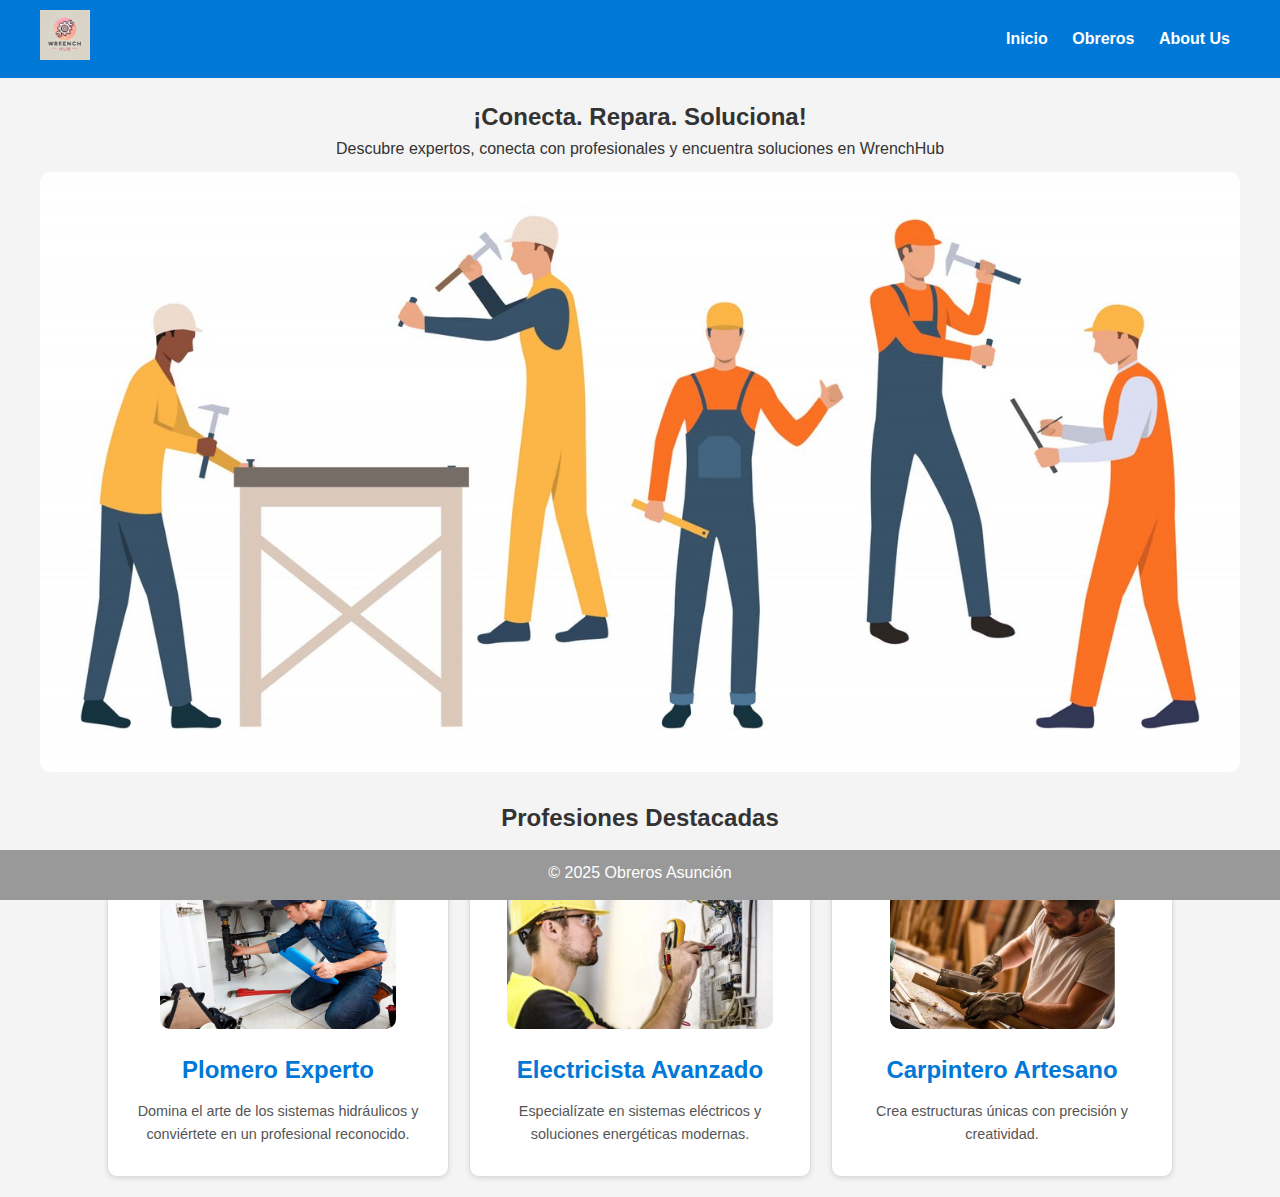
<file: index.html>
<!DOCTYPE html>
<html lang="es">
<head>
  <meta charset="UTF-8">
  <meta name="viewport" content="width=device-width, initial-scale=1.0">
  <title>Inicio</title>
  <link rel="stylesheet" href="styles.css">
</head>
<body>
    <header>
        <div class="nav-container">
            <div class="logo">
                <img src="images/logo.png" alt="Logo de la App" class="logo-img">
            </div>
            <nav class="nav-links">
                <a href="index.html">Inicio</a>
                <a href="obreros.html">Obreros</a>
                <a href="about.html">About Us</a>
            </nav>
        </div>
    </header>
    
    <main>
        <div class="main-container">
            <section class="intro">
                <h2>¡Conecta. Repara. Soluciona!</h2>
                <p>Descubre expertos, conecta con profesionales y encuentra soluciones en WrenchHub</p>
                <img src="images/intro2.jpg" alt="Imagen representativa" class="intro-img">
            </section>
            <section class="featured">
                <h2>Profesiones Destacadas</h2>
                <div class="card-container">
                    <div class="card">
                        <img src="images/plomero.png" alt="Plomero" class="card-img">
                        <h3>Plomero Experto</h3>
                        <p>Domina el arte de los sistemas hidráulicos y conviértete en un profesional reconocido.</p>
                    </div>
                    <div class="card">
                        <img src="images/electricista.png" alt="Electricista" class="card-img">
                        <h3>Electricista Avanzado</h3>
                        <p>Especialízate en sistemas eléctricos y soluciones energéticas modernas.</p>
                    </div>
                    <div class="card">
                        <img src="images/carpintero.png" alt="Carpintero" class="card-img">
                        <h3>Carpintero Artesano</h3>
                        <p>Crea estructuras únicas con precisión y creatividad.</p>
                    </div>
                </div>
            </section>
        </div>
    </main>
    
    <footer>
        <p>© 2025 Obreros Asunción</p>
    </footer>
</body>
</html>
</file>
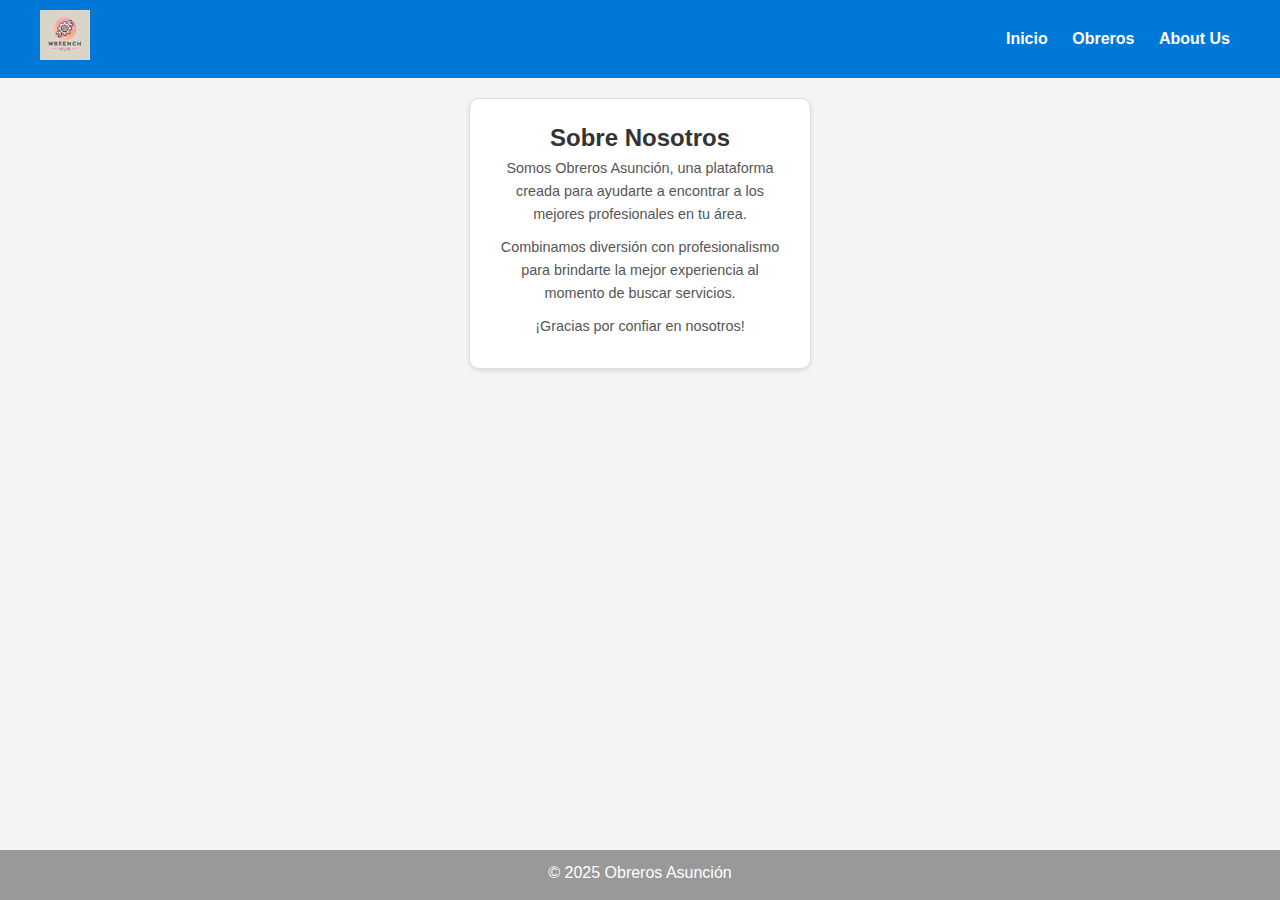
<file: about.html>
<!DOCTYPE html>
<html lang="es">
<head>
    <meta charset="UTF-8">
    <meta name="viewport" content="width=device-width, initial-scale=1.0">
    <title>About Us</title>
    <link rel="stylesheet" href="styles.css">
</head>
<body>
    <header>
        <div class="nav-container">
            <div class="logo">
                <img src="images/logo.png" alt="Logo de la App" class="logo-img">
            </div>
            <nav class="nav-links">
                <a href="index.html">Inicio</a>
                <a href="obreros.html">Obreros</a>
                <a href="about.html">About Us</a>
            </nav>
        </div>
    </header>
    <main>
        <section class="intro">
            <div class="card about-card">
                <h2>Sobre Nosotros</h2>
                <p>Somos Obreros Asunción, una plataforma creada para ayudarte a encontrar a los mejores profesionales en tu área.</p>
                <p>Combinamos diversión con profesionalismo para brindarte la mejor experiencia al momento de buscar servicios.</p>
                <p>¡Gracias por confiar en nosotros!</p>
            </div>
        </section>
    </main>
    <footer>
        <p>© 2025 Obreros Asunción</p>
    </footer>
</body>
</html>
</file>
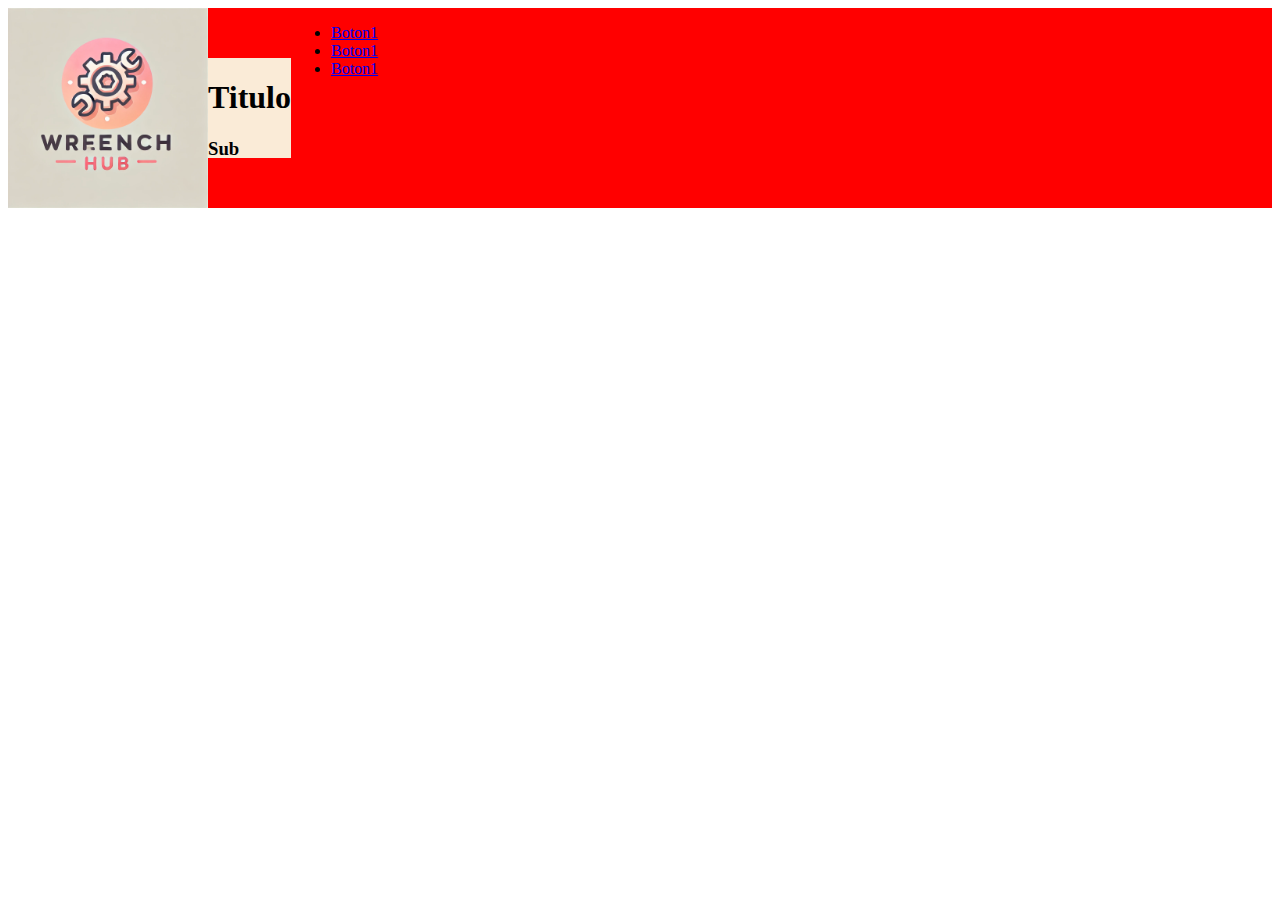
<file: nav.html>
<!DOCTYPE html>
<html lang="en">
<head>
    <meta charset="UTF-8">
    <meta name="viewport" content="width=device-width, initial-scale=1.0">
    <title>Live Coding</title>
    <style>
        header {

            display: flex;
            justify-items:first baseline;
            background-color: red;
            div {
                display: flex;
                align-items: center;

                
                img{
                    width: 200px;
                    height: 200px;
                }
                div {
                    display: block;
                    background-color: antiquewhite;
                    height: 100px;
                }

            }
        }
    </style>
</head>
<body>
    <header>


        <div>
            <img src="images/logo.png" alt="Logo del super livecoding">
            <div>
                <h1>Titulo</h1>
                <h3>Sub</h3>
            </div>
        </div>


        <nav>
            <ul>
                <li>
                    <a href="#">Boton1</a>
                </li>
                <li>
                    <a href="#">Boton1</a>
                </li>
                <li>
                    <a href="#">Boton1</a>
                </li>
            </ul>
        </nav>

    </header>
</body>
</html>
</file>
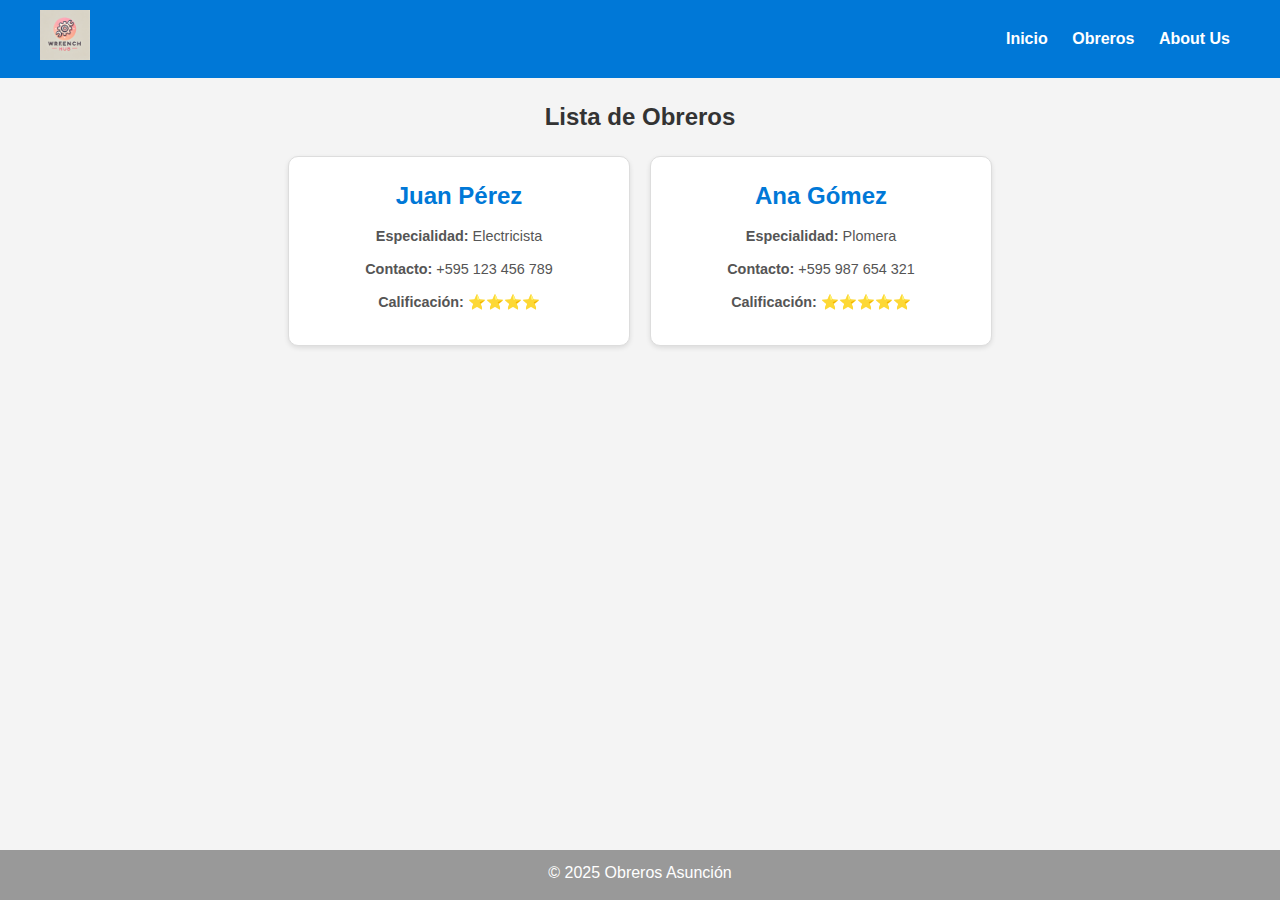
<file: obreros.html>
<!DOCTYPE html>
<html lang="es">
<head>
    <meta charset="UTF-8">
    <meta name="viewport" content="width=device-width, initial-scale=1.0">
    <title>Obreros</title>
    <link rel="stylesheet" href="styles.css">
</head>
<body>
    <header>
        <div class="nav-container">
            <div class="logo">
                <img src="images/logo.png" alt="Logo de la App" class="logo-img">
            </div>
            <nav class="nav-links">
                <a href="index.html">Inicio</a>
                <a href="obreros.html">Obreros</a>
                <a href="about.html">About Us</a>
            </nav>
        </div>
    </header>
    <main>
        <section class="intro">
            <h2 class="titleObreros">Lista de Obreros</h2>
        </section>
        <section class="featured">
            <div class="card-container">
                <div class="card">
                    <h3>Juan Pérez</h3>
                    <p><strong>Especialidad:</strong> Electricista</p>
                    <p><strong>Contacto:</strong> +595 123 456 789</p>
                    <p><strong>Calificación:</strong> ⭐⭐⭐⭐</p>
                </div>
                <div class="card">
                    <h3>Ana Gómez</h3>
                    <p><strong>Especialidad:</strong> Plomera</p>
                    <p><strong>Contacto:</strong> +595 987 654 321</p>
                    <p><strong>Calificación:</strong> ⭐⭐⭐⭐⭐</p>
                </div>
            </div>
        </section>
    </main>
    <footer>
        <p>© 2025 Obreros Asunción</p>
    </footer>
</body>
</html>
</file>
<file: styles.css>
/* Reset básico */
body, h1, h2, h3, p, a {
    margin: 0;
    padding: 0;
    box-sizing: border-box;
}

body {
    font-family: Arial, sans-serif;
    line-height: 1.6;
    background-color: #f4f4f4;
    color: #333;
    margin: 0;
    padding: 0;
}

/* Estilos del encabezado */
header {
    background-color: #0078D7;
    color: #fff;
    padding: 10px 0;
}

.nav-container {
    display: flex;
    justify-content: space-between;
    align-items: center;
    max-width: 1200px;
    margin: 0 auto;
    padding: 0 20px;
}

.logo-img {
    height: 50px;
}

.nav-links a {
    color: #fff;
    text-decoration: none;
    margin: 0 10px;
    font-weight: bold;
}

.nav-links a.active {
    text-decoration: underline;
}

/* Estilos principales */
main {
    padding: 20px;
    max-width: 1200px;
    margin: 0 auto;
}

.intro {
    text-align: center;
    margin-bottom: 20px;
}

.intro-img {
    max-width: 100%;
    height: auto;
    margin-top: 10px;
    border-radius: 10px;
}

/* Estilos de las secciones destacadas */
.featured h2 {
    text-align: center;
    margin-bottom: 20px;
}

.card-container {
    display: flex;
    flex-wrap: wrap;
    justify-content: center;
    gap: 20px;
}

.card {
    background: #fff;
    border: 1px solid #ddd;
    border-radius: 10px;
    padding: 20px;
    text-align: center;
    width: 300px;
    box-shadow: 0 2px 5px rgba(0, 0, 0, 0.1);
}

.card-img {
    max-width: 100%;
    height: 150px;
    border-radius: 10px;
    object-fit: cover;
    margin-bottom: 15px;
}

.card h3 {
    margin-bottom: 10px;
    font-size: 1.5em;
    color: #0078D7;
}

.card p {
    font-size: 0.9em;
    color: #555;
    margin-bottom: 10px;
}

/* Estilos del pie de página */
footer {
    Top: px;
    background-color: #333;
    color: #fff;
    text-align: center;
    padding: 10px 0;
    margin-top: 20px;
}

footer {
    position:fixed;
    left:0px;
    bottom:0px;
    height:30px;
    width:100%;
    background:#999;
 }

 

/* Estilos específicos para "about-card" */
.about-card {
    background: #fff;
    border: 1px solid #ddd;
    border-radius: 10px;
    padding: 20px;
    max-width: 800px;
    margin: 0 auto;
    box-shadow: 0 2px 5px rgba(0, 0, 0, 0.1);
    text-align: center;
}
</file>
